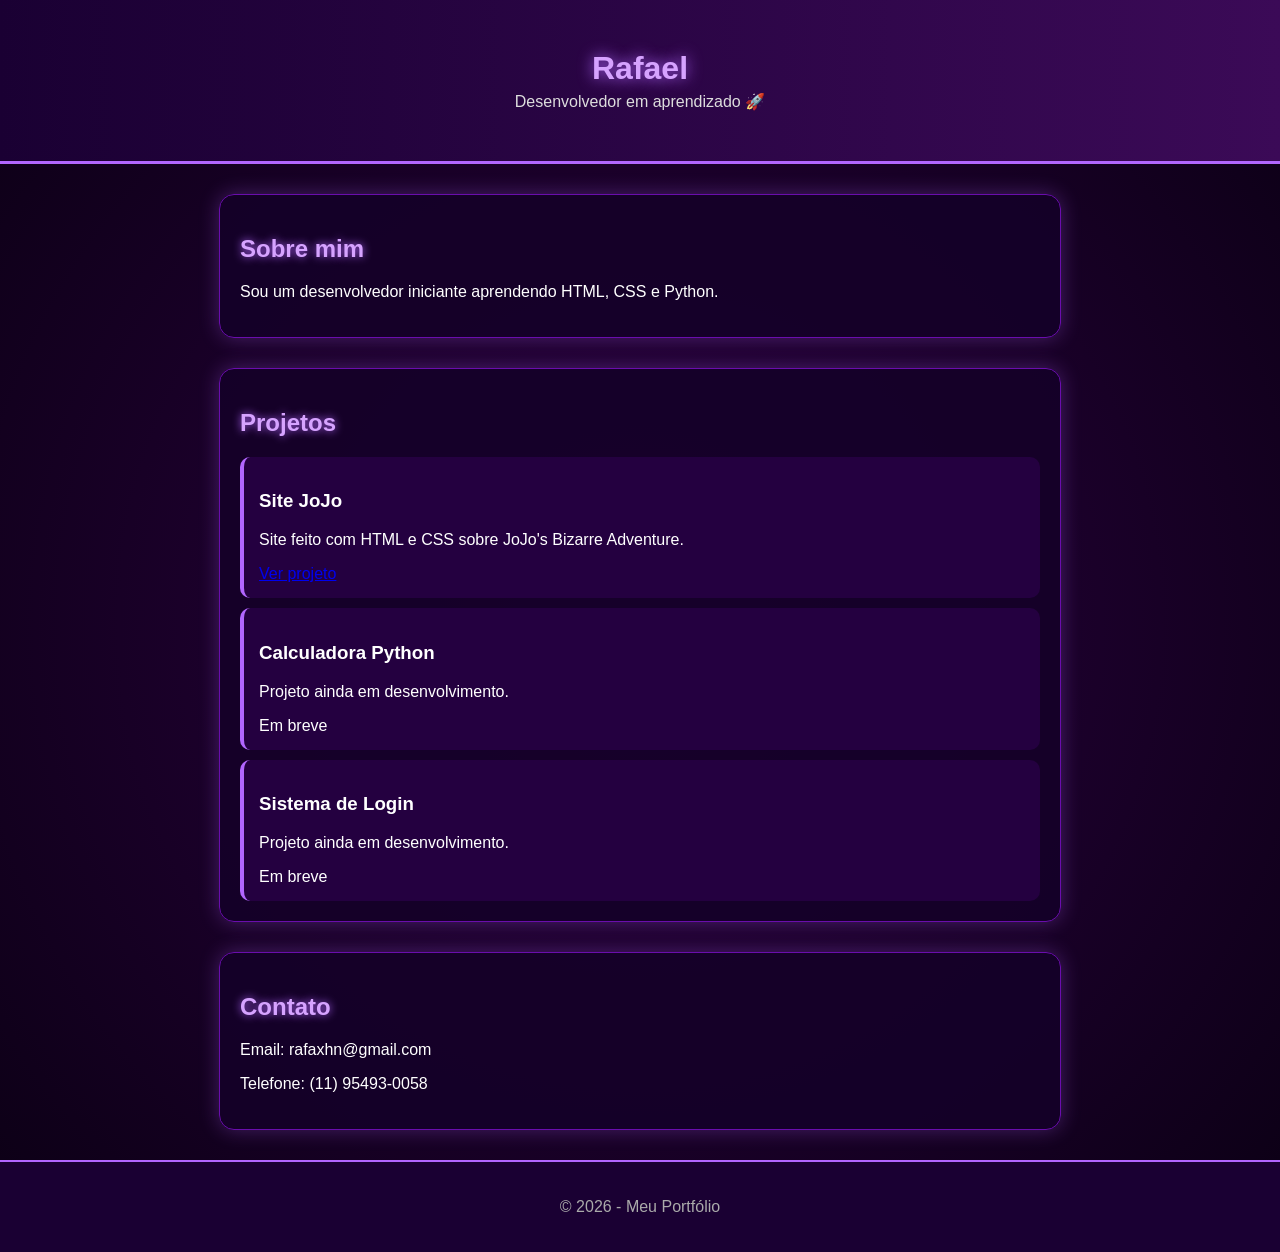
<file: index.html>
<!DOCTYPE html>
<html lang="pt-br">

<head>
    <meta charset="UTF-8">
    <meta name="viewport" content="width=device-width, initial-scale=1.0">
    <title>Meu Portfólio</title>
    <link rel="stylesheet" href="style.css">
</head>

<body>

<header>
    <h1>Rafael</h1>
    <p>Desenvolvedor em aprendizado 🚀</p>
</header>

<main>

    <!-- SOBRE -->
    <section class="container">
        <h2>Sobre mim</h2>
        <p>Sou um desenvolvedor iniciante aprendendo HTML, CSS e Python.</p>
    </section>

    <!-- PROJETOS -->
    <section class="container">
        <h2>Projetos</h2>

        <!-- JOJO ATIVO -->
        <div class="card">
            <h3>Site JoJo</h3>
            <p>Site feito com HTML e CSS sobre JoJo's Bizarre Adventure.</p>

            <a class="botao" href="jojo.html" target="_blank">Ver projeto</a>
        </div>

        <!-- PROJETOS EM ABERTO -->
        <div class="card">
            <h3>Calculadora Python</h3>
            <p>Projeto ainda em desenvolvimento.</p>
            <span class="aberto">Em breve</span>
        </div>

        <div class="card">
            <h3>Sistema de Login</h3>
            <p>Projeto ainda em desenvolvimento.</p>
            <span class="aberto">Em breve</span>
        </div>

    </section>

    <!-- CONTATO -->
    <section class="container">
        <h2>Contato</h2>
        <p>Email: rafaxhn@gmail.com</p>
        <p>Telefone: (11) 95493-0058</p>
    </section>

</main>

<footer>
    <p>© 2026 - Meu Portfólio</p>
</footer>

</body>

</html>
</file>
<file: style.css>
body {
    font-family: Arial, sans-serif;
    margin: 0;
    background: radial-gradient(circle, #2a003f, #0b0014);
    color: white;
}

/* ===== HEADER ===== */
header {
    text-align: center;
    padding: 50px 20px;
    background: linear-gradient(90deg, #1a0033, #3b0a57);
    border-bottom: 3px solid #b266ff;
}

/* perfil (imagem + texto lado a lado) */
.perfil {
    display: flex;
    align-items: center;
    justify-content: center;
    gap: 20px;
}

/* imagem do Gengar */
.perfil img {
    width: 80px;
    height: 80px;
    border-radius: 50%;
    box-shadow: 0 0 15px #b266ff;
    transition: 0.3s;
}

/* hover na imagem */
.perfil img:hover {
    transform: scale(1.1);
    filter: brightness(1.2);
}

/* nome */
header h1 {
    color: #d6a3ff;
    text-shadow: 0 0 15px #b266ff;
    margin: 0;
}

/* subtítulo */
header p {
    color: #ddd;
    margin: 5px 0 0 0;
}

/* ===== CONTAINERS ===== */
.container {
    max-width: 800px;
    margin: 30px auto;
    background-color: rgba(20, 0, 40, 0.9);
    padding: 20px;
    border-radius: 15px;
    box-shadow: 0 0 20px rgba(178, 102, 255, 0.3);
    border: 1px solid #6a0dad;
}

/* títulos */
h2 {
    color: #d6a3ff;
    text-shadow: 0 0 8px #b266ff;
}

/* cards */
.card {
    background-color: rgba(40, 0, 70, 0.8);
    padding: 15px;
    margin-top: 10px;
    border-radius: 10px;
    border-left: 4px solid #b266ff;
}

/* footer */
footer {
    text-align: center;
    padding: 20px;
    background-color: #1a0033;
    border-top: 2px solid #b266ff;
    color: #aaa;
}



.voltar {
    display: inline-block;
    padding: 10px 15px;
    background-color: #6a0dad;
    color: white;
    text-decoration: none;
    border-radius: 8px;
    transition: 0.3s;
}
</file>
